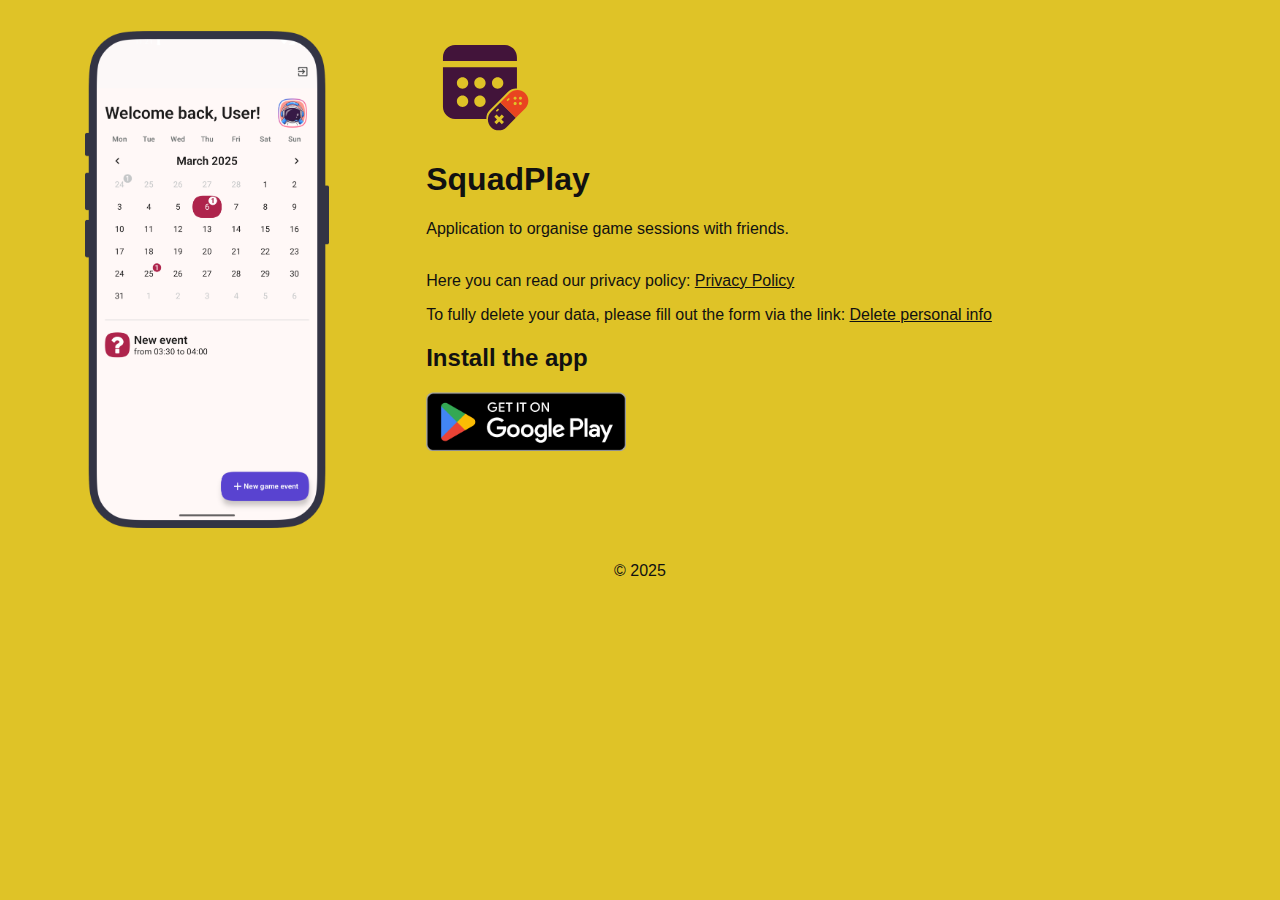
<file: index.html>
<!DOCTYPE html>
<html lang="en">
<head>
    <meta charset="UTF-8">
    <meta name="viewport" content="width=device-width, initial-scale=1.0">
    <title>Greeting</title>
    <link rel="stylesheet" href="styles.css">
</head>
<body>
<main>
    <div class="container">
        <div class="block">
            <img src="assets/phone_asset.png" class="appLogo" alt="application rendered on mobile"/>
        </div>
        <div class="block">
            <div class="appIconBlock">
                <img src="assets/app_icon.svg" class="appIcon" alt="app icon"/>
            </div>

            <h1>SquadPlay</h1>
            <div>
                Application to organise game sessions with friends.
            </div>
            <br />
            <p>Here you can read our privacy policy: <a href="privacy_policy.md">Privacy Policy</a></p>
            <p>To fully delete your data, please fill out the form via the link: <a href="delete-data.html">Delete personal info</a></p>
            <h2>Install the app</h2>
            <button class="googlePlayButton">
                <img src="assets/GetItOnGooglePlay.png" alt="Get it on google play" class="googlePlayImage"/>
            </button>
        </div>
    </div>
</main>
<footer class="footer">
    <div>&copy; 2025</div>
</footer>
</body>
</html>
</file>
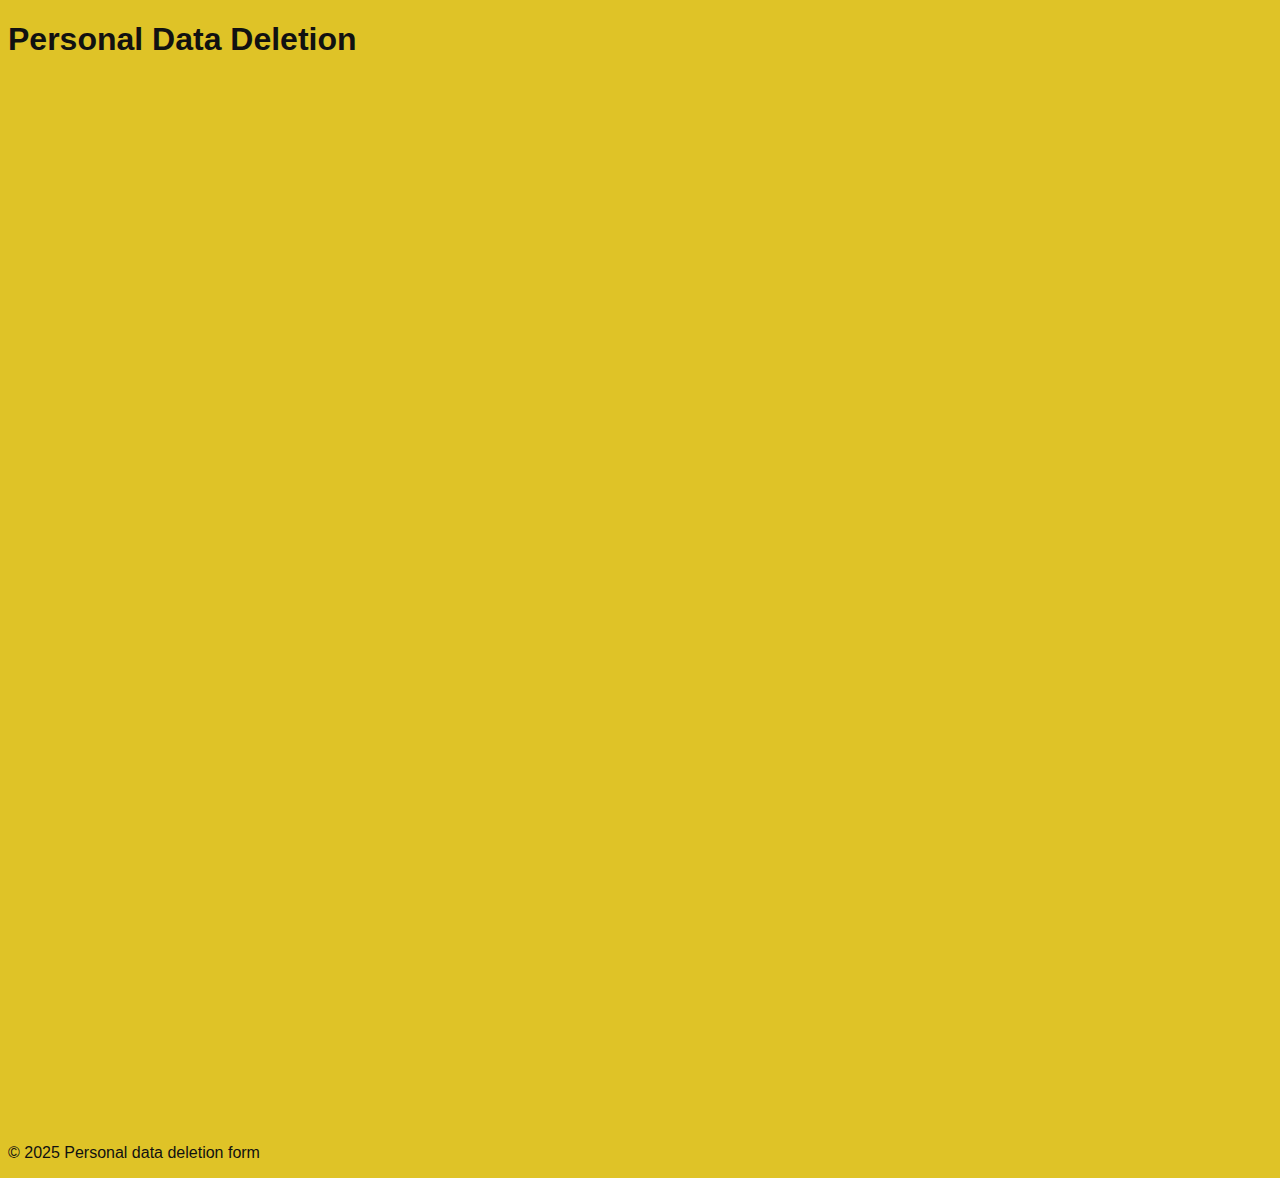
<file: delete-data.html>
<!DOCTYPE html>
<html lang="en">
<head>
    <meta charset="UTF-8">
    <meta name="viewport" content="width=device-width, initial-scale=1.0">
    <title>Greeting</title>
    <link rel="stylesheet" href="styles.css">
</head>
<body>
<header>
    <div class="logo">
        <h1>Personal Data Deletion</h1>
    </div>
    <iframe src="https://docs.google.com/forms/d/e/1FAIpQLScb_VAUM1PPH6MwmWLi08cUSov0wNrM9YytnvF-dwhPJmtS_g/viewform?embedded=true"
            width="640" height="1044">
        Loading...
    </iframe>
</header>
<main>
</main>
<footer>
    <p>&copy; 2025 Personal data deletion form</p>
</footer>
</body>
</html>
</file>
<file: styles.css>
body {
    background-color: #DFC327;
    color: #111111;
    font-family: Arial, sans-serif;
}

/* region typography */
.uppercase-text {
    text-transform: uppercase;
}
/* endregion */

/* region alert box */
.error{
    color: white;
    background-color: #DB3A22;
    padding: 10px;
}
.warning{
    color: white;
    background-color: #FC9405;
    padding: 10px;
}
.success{
    color: white;
    background-color: #1CAA55;
    padding: 10px;
}
.info{
    color: white;
    background-color: #2078D1;
    padding: 10px;
}
/* endregion */

/* region links*/
a:link {
    color: #111111;
}
a:visited {
    color: #111111;
}
a:hover {
    color: red;
    text-decoration: underline;
}
/* endregion */

/* region images */
.appLogo {
    height: 500px;
}
.googlePlayImage {
    width: 200px;
}
.appIcon {
}
/* endregion */

/* region layout */
.appIconBlock {
    width: 100%;
    align-items: center;
}
.container {
    width: 90%;
    margin: 0 auto;
    display: inline-flex;
    justify-content: space-evenly;
}
.column {
    display: flex;
    flex-direction: column;
    padding: 10px 0 10px;
    align-items: stretch;
}
.row {
    display: flex;
    flex-direction: row;
    padding: 10px 10px 10px;
    gap: 10px;
}
.block {
    padding: 20px;
    box-sizing: border-box;
}
.block:last-child {
    width: 60%;
}
.footer {
    color: #111111;
    padding: 10px 0;
    text-align: center;
}
/* endregion */

/* region buttons */
.googlePlayButton {
    background: none;
    border: none;
    padding: 0;
    cursor: pointer;
}

.googlePlayButton:hover {
    opacity: 0.8;
}

.googlePlayButton:focus {
    outline: none;
    box-shadow: 0 0 10px #111111;
    border-radius: 10px;
}

.googlePlayButton img {
    display: block;
}
/* endregion */

/* region spec types */
iframe {
    border: none; /* Or border: 0; */
}

#deletionForm {
    padding: 20px;
    max-width: 500px;
}

#deletionForm button {
    width: 100%;
    height: 40px;
    background-color: white;
    border-radius: 10px;
}
/* endregion*/
</file>
